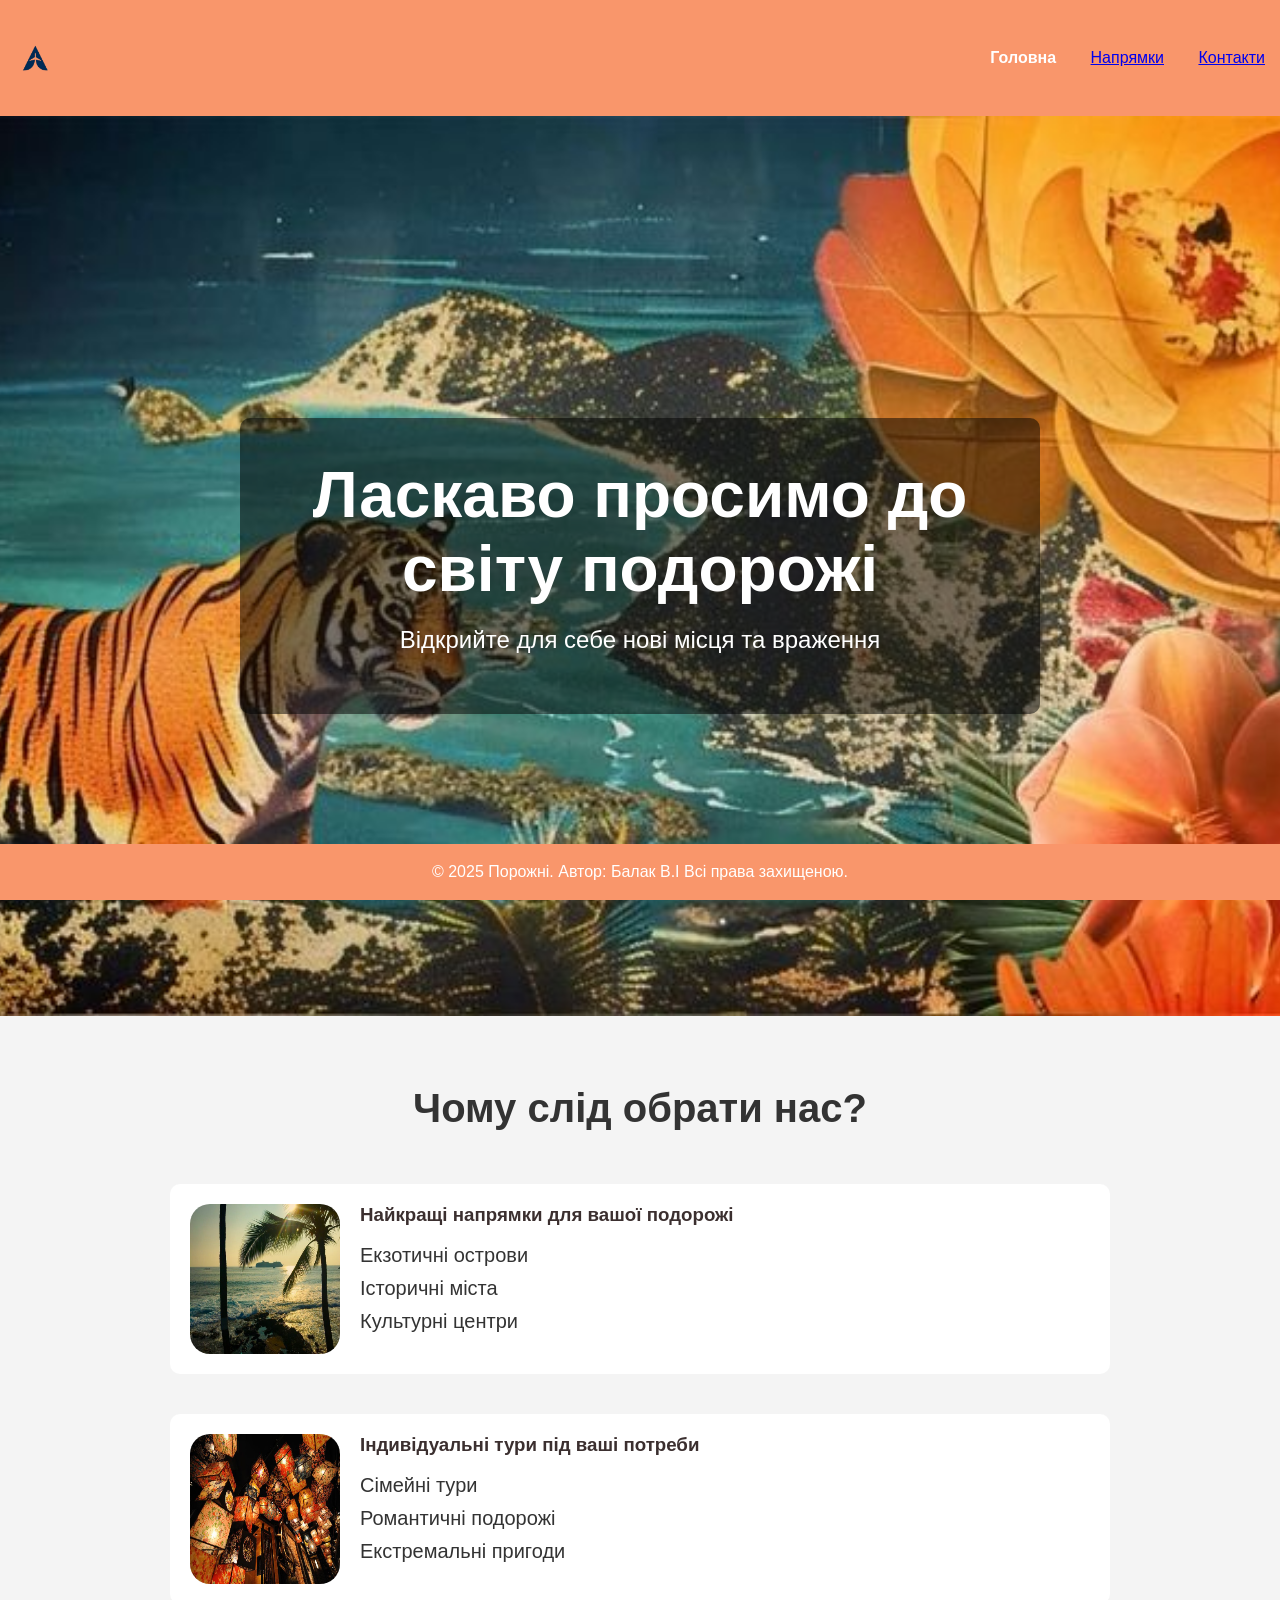
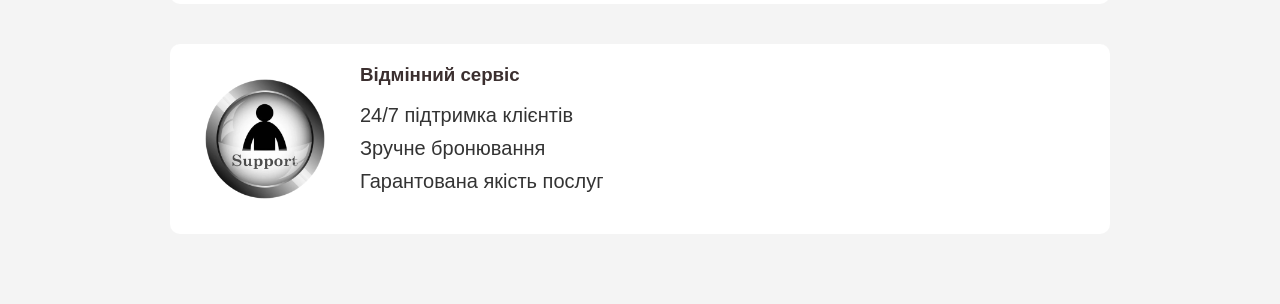
<file: index.html>
<!DOCTYPE html>
<html>
    <head>
	    <meta charset="utf-8">
	    <meta name="viewport" content="width=device-width, initial-scale=1">
	    <title>Подорожі - Головна</title>
	    <link rel="stylesheet" type="text/css" href="style.css">
    </head>
    <body>
        <header class="head">
             <img src="logo.png" class="logo" alt="логотип">
             <nav class="menu">
             	<ul class="menu-links">
             		<li class="menu-item">
             			<a href="index.html" class="menu-item-link">Головна</a>
             		</li>
             			<li class="menu-item">
             			<a href="destinations.html">Напрямки</a>
             		</li>
             			<li class="menu-item">
             			<a href="contact.html">Контакти</a>
             		</li>
             	</ul>
             </nav>
        </header>

        <section class="hero">
        	<div class="hero-info">
        		<h1 class="hero-title">Ласкаво просимо до світу подорожі</h1>
        		<p class="hero-text">Відкрийте для себе нові місця та враження</p>
        	</div>
        </section>

        <section class="intro">
        	<h2 class="into-title">Чому слід обрати нас?</h2>
        	<div class="card">
        		<img src="img1.jpg" class="card-img" alt="Найкращі напрямки">
        		<div class="card-content">
        			<h3 class="card-title">Найкращі напрямки для вашої подорожі</h3>
        			<ul class="card-list">
        				<li class="card-list-item">Екзотичні острови</li>
        				<li class="card-list-item">Історичні міста</li>
        				<li class="card-list-item">Культурні центри</li>
        			</ul>
        		</div>
        	</div>
        	<div class="card">
        		<img src="img2.jpg" class="card-img" alt="Індивідуальні тури">
        		<div class="card-content">
        			<h3 class="card-title">Індивідуальні тури під ваші потреби</h3>
        			<ul class="card-list">
        				<li class="card-list-item">Сімейні тури</li>
        				<li class="card-list-item">Романтичні подорожі</li>
        				<li class="card-list-item">Екстремальні пригоди</li>
        			</ul>
        		</div>
        	</div>
        	<div class="card">
        		<img src="img3.png" class="card-img" alt="Сервіс">
        		<div class="card-content">
        			<h3 class="card-title">Відмінний сервіс</h3>
        			<ul class="card-list">
        				<li class="card-list-item">24/7 підтримка клієнтів</li>
        				<li class="card-list-item">Зручне бронювання</li>
        				<li class="card-list-item">Гарантована якість послуг</li>
        			</ul>
        		</div>
        	</div>
        </section>

        <footer class="footer">
        	<p class="footer-info">
        		&copy; 2025 Порожні. Автор: Балак В.І Всі права захищеною.
        	</p>
        </footer>

    </body>
</html>
</file>
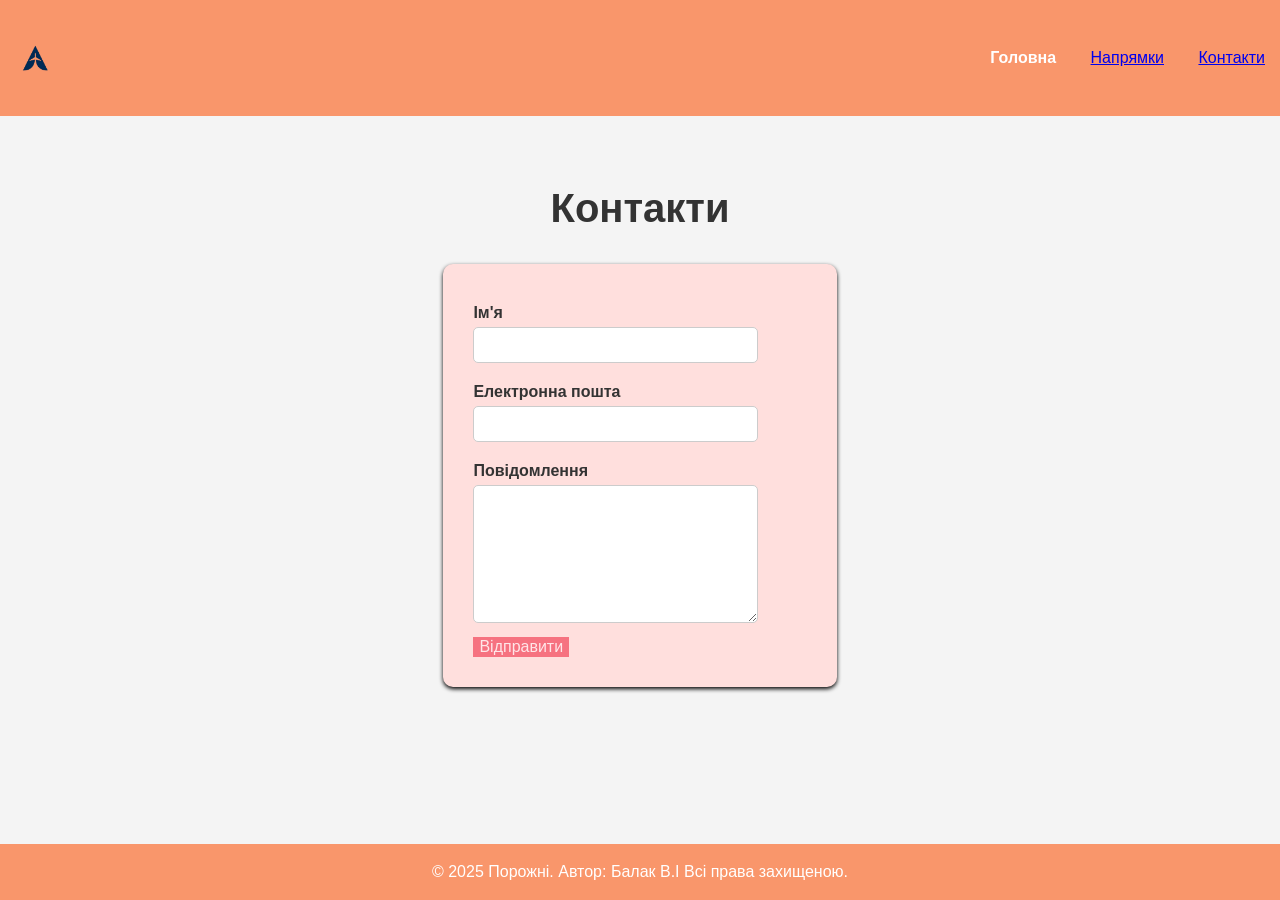
<file: contact.html>
<!DOCTYPE html>
<html>
    <head>
	    <meta charset="utf-8">
	    <meta name="viewport" content="width=device-width, initial-scale=1">
	    <title>Подорожі - Головна</title>
	    <link rel="stylesheet" type="text/css" href="style.css">
    </head>
    <body>
        <header class="head">
             <img src="logo.png" class="logo" alt="логотип">
             <nav class="menu">
             	<ul class="menu-links">
             		<li class="menu-item">
             			<a href="index.html" class="menu-item-link">Головна</a>
             		</li>
             			<li class="menu-item">
             			<a href="destinations.html">Напрямки</a>
             		</li>
             			<li class="menu-item">
             			<a href="contact.html">Контакти</a>
             		</li>
             	</ul>
             </nav>
        </header>

        <section class="contact">
            <h2 class="contact-title">Контакти</h2>
            <form class="form">
                <label for="name" class="form-label">Ім'я</label>
                <input type="text" id="name" class="form-input">
                <label for="email" class="form-label">Електронна пошта</label>
                <input type="email" id="email" class="form-input">
                <label for="message" class="form-label">Повідомлення</label>
                <textarea id="message" class="form-textarea"></textarea>
                <button type="submit" class="form-button">Відправити</button>
            </form>
        </section>

        <footer class="footer">
        	<p class="footer-info">
        		&copy; 2025 Порожні. Автор: Балак В.І Всі права захищеною.
        	</p>
        </footer>

    </body>
</html>
</file>
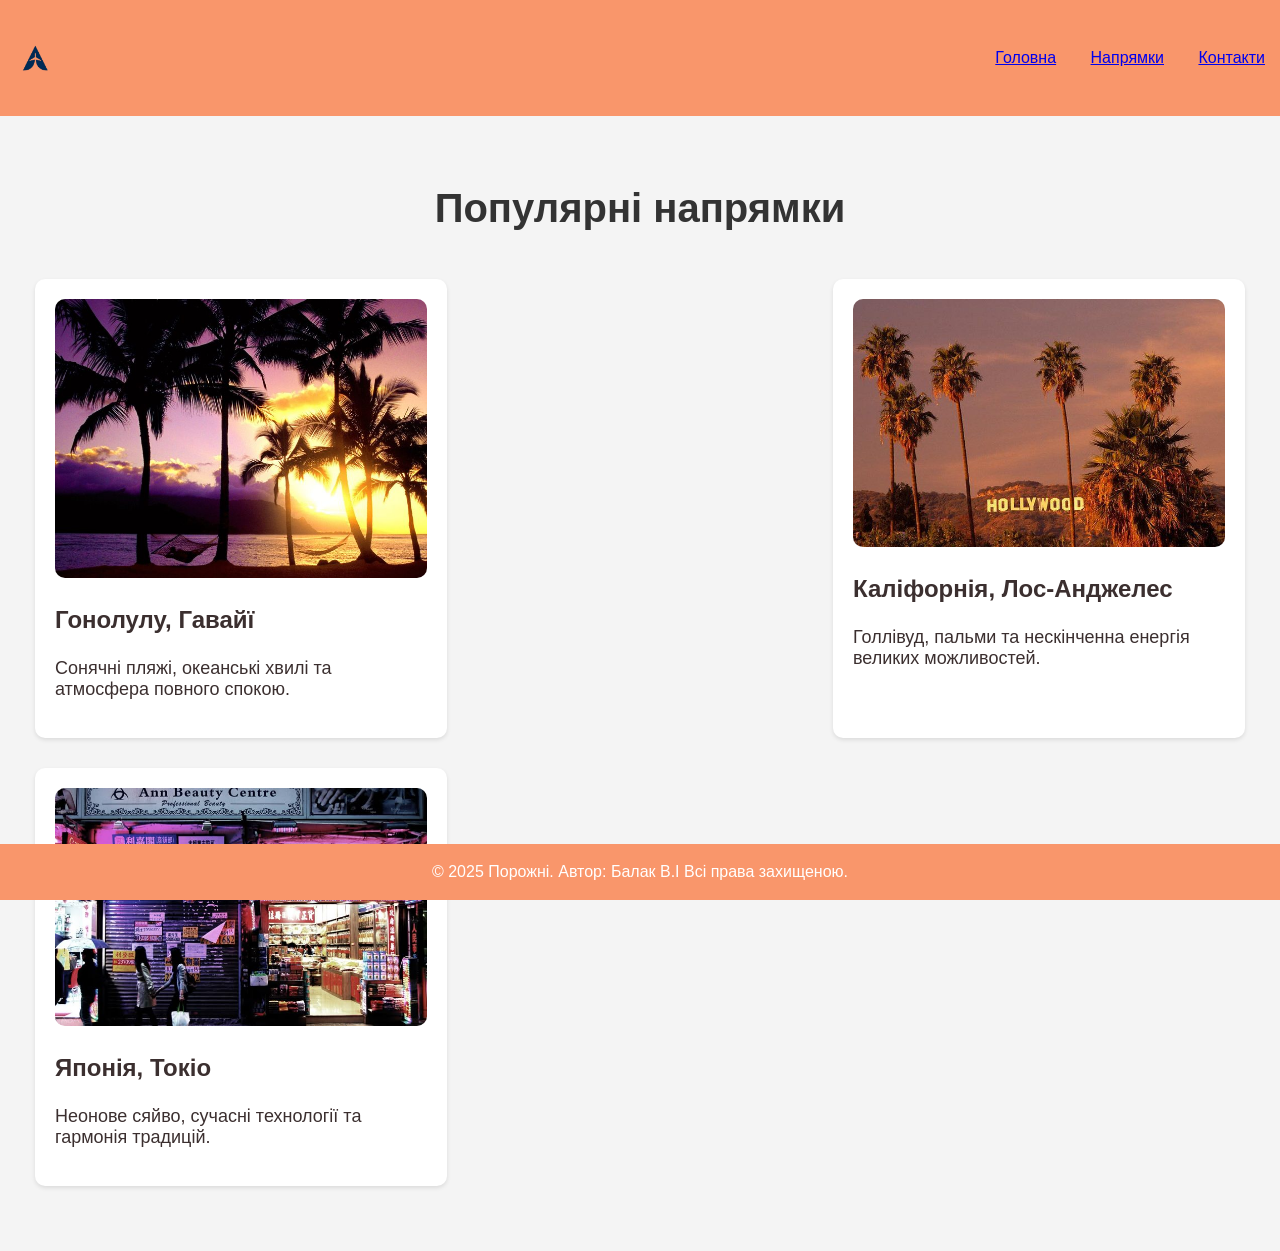
<file: destinations.html>
<!DOCTYPE html>
<html>
    <head>
	    <meta charset="utf-8">
	    <meta name="viewport" content="width=device-width, initial-scale=1">
	    <title>Подорожі - Напрямки</title>
	    <link rel="stylesheet" type="text/css" href="style.css">
    </head>
    <body>
    	<header class="head">
             <img src="logo.png" class="logo" alt="логотип">
             <nav class="menu">
             	<ul class="menu-links">
             		<li class="menu-item">
             			<a href="index.html" class="menu-item-links">Головна</a>
             		</li>
             			<li class="menu-item">
             			<a href="destinations.html" class="menu-item-links">Напрямки</a>
             		</li>
             			<li class="menu-item">
             			<a href="contact.html" class="menu-item-links">Контакти</a>
             		</li>
             	</ul>
             </nav>
        </header>
            
        <section class="destinations">
        	<h2 class="destinations-title">Популярні напрямки</h2>
        	<div class="destinations-container">
        		<div class="destination">
        			<img src="hawaii.jpg" class="destination-img" alt="Гонолулу">
        			<h3 class="destination-title">Гонолулу, Гавайї</h3>
        			<p class="destination-text">Сонячні пляжі, океанські хвилі та атмосфера повного спокою.</p>
        		</div>
        		<div class="destination">
        			<img src="losangeles.jpg" class="destination-img" alt="Лос-Анджелес">
        			<h3 class="destination-title">Каліфорнія, Лос-Анджелес</h3>
        			<p class="destination-text">Голлівуд, пальми та нескінченна енергія великих можливостей.</p>
        		</div>
        		<div class="destination">
        			<img src="tokyo.jpg" class="destination-img" alt="Токіо">
        			<h3 class="destination-title">Японія, Токіо</h3>
        			<p class="destination-text">Неонове сяйво, сучасні технології та гармонія традицій.</p>
        		</div>
        	</div>
        </section>

        <footer class="footer">
        	<p class="footer-info">
        		&copy; 2025 Порожні. Автор: Балак В.І Всі права захищеною.
        	</p>
        </footer>

    </body>
</html>
</file>
<file: style.css>
body{
	margin: 0;
	padding: 0;
	font-family: Arial, sans-serif;
	color: #333;
	background-color: #f4f4f4;
}
.head{
	display: flex;
	justify-content: space-between;
	align-items: center;
	background-color: #F9966B;
	color: #fff;
	padding: 20px 0;
}
.logo{
	width: 70px;
}
.menu-links{
	margin: 0;
	padding: 0;
	list-style: none;
}
.menu-item{
	display: inline;
	margin: 0 15px;
}
.section-main-title{
	margin-top: 40px;
	margin-bottom: 20px;
	color: #fff;
	font-family: 'Lora', serif;
	font-size: 55px;
	font-weight: bold;
}
.section-main-subtitle{
	margin-bottom: 40px;
	color: #fff;
	font-size: 22px;
}
.section-main-button{
	background-color: #C48793;
	border: none;
	border-radius: 25px;
	color: #fff;
	font-weight: bold;
	text-transform: uppercase;
	padding: 12px 30px;
	cursor: pointer;
}
.menu-item-link{
	color: white;
	text-decoration: none;
	font-weight: bold;
}
.menu-item-link:hover{
	color: #FF007F;
}
.hero{
	display: flex;
	align-items: center;
	justify-content: center;
	text-align: center;
	background: url(heroback.jpg) no-repeat center center/ cover;
	height: 100vh;
	color: white;
}
.hero-info{
	background-color: rgba(0, 0, 0, 0.5);
	padding: 40px;
	border-radius: 10px;
	width: 720px;
}
.hero-title{
	font-size: 64px;
	margin: 0;
}
.hero-text{
	font-size: 24px;
	margin: 20px 0;
}
.intro,
.destinations,
.contact{
	display: flex;
	flex-direction: column;
	align-items: center;
	padding: 50px 20px;
}
.into-title,
.destinations-title,
.contact-title{
	font-size: 40px;
	color: #333;
	margin-top: 20px;
}
.card{
	display: flex;
	flex-direction: row;
	margin: 20px 0;
	padding: 20px;
	width: 900px;
	background-color: white;
	border-radius: 10px;
	box-shadow: 0 2px 4px raba(0, 0, 0.5);
}
.card-img{
	width: 150px;
	height: 150px;
	border-radius: 20px;
	margin-right: 20px;
}
.card-content{
	text-align: left;
}
.card-title{
	margin-top: 0;
	color: #3B2F2F;
}
.card-list{
	padding: 0;
	list-style: none;
}
.card-list-item{
	margin: 10px 0;
	font-size: 20px;
}
.footer{
	padding: 3px 0;
	background-color: #F9966B;
	color: #fff;
	text-align: center;
	position: fixed;
	bottom: 0;
	width: 100%;
}
.destinations-container{
	display: flex;
	justify-content: space-between;
	flex-wrap: wrap;
}
.destination{
	background-color: #fff;
	border-radius: 10px;
	padding: 20px;
	width: 30%;
	margin: 15px;
	box-shadow: 0 2px 4px rgba(0, 0, 0, 0.1);
}
.destination:hover{
    box-shadow: 0 2px 4px rgba(0, 0, 0, 0.5);
}
.destination-img{
	width: 100%;
	border-radius: 10px;
}
.destination-title{
	font-size: 24px;
	color: #3B2F2F;
}
.destination-text{
	font-size: 18px;
	color: #3B2F2F;
}
.form{
	background-color: #FFDFDD;
	padding: 30px;
	border-radius: 10px;
	box-shadow: 0 2px 4px rgba(0, 0, 0, 1.0);
	max-width: 600px;
}
.form-label{
	display: block;
	font-weight: bold;
	margin: 10px 0 5px 0;
}
.form-input,
.form-textarea{
	width: 80%;
	margin-bottom: 10px;
	padding: 8px;
	border: 1px solid #ccc;
	border-radius: 5px;
	font-size: 16px;
}
.form-textarea{
	min-height: 120px;
	resize: vertical;
}
.form-button{
	padding: 10px 2-px;
	border: none;
	border-radius: 5 px;
	background-color: #F67280;
	color: #FFE6E8;
	font-size: 16px;
	cursor: initial;
}
.form-button:hover{
	background-color: #ccc;
}
</file>
